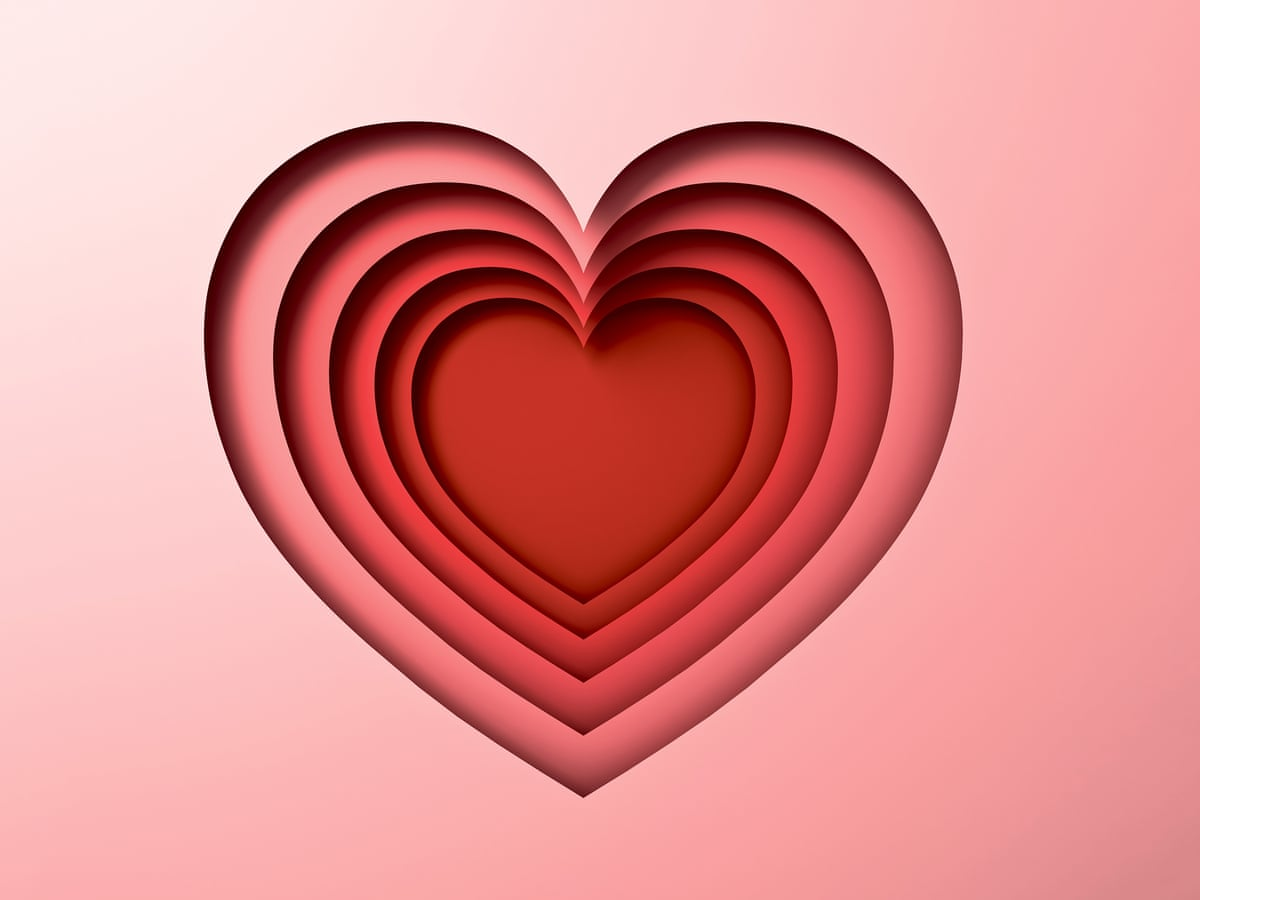
<file: index.html>
<!DOCTYPE html>
<html lang="en">
  <head>
    <meta charset="UTF-8" />
    <meta http-equiv="X-UA-Compatible" content="IE=edge" />
    <meta name="viewport" content="width=device-width, initial-scale=1.0" />
    <link rel="stylesheet" href="./styles.css" /> 
    <script src="./app.js"></script>
    <img src="Heart.jpg" alt="Heart Background">
    <title>Document</title>
  </head>
  <body></body>
</html>
</file>
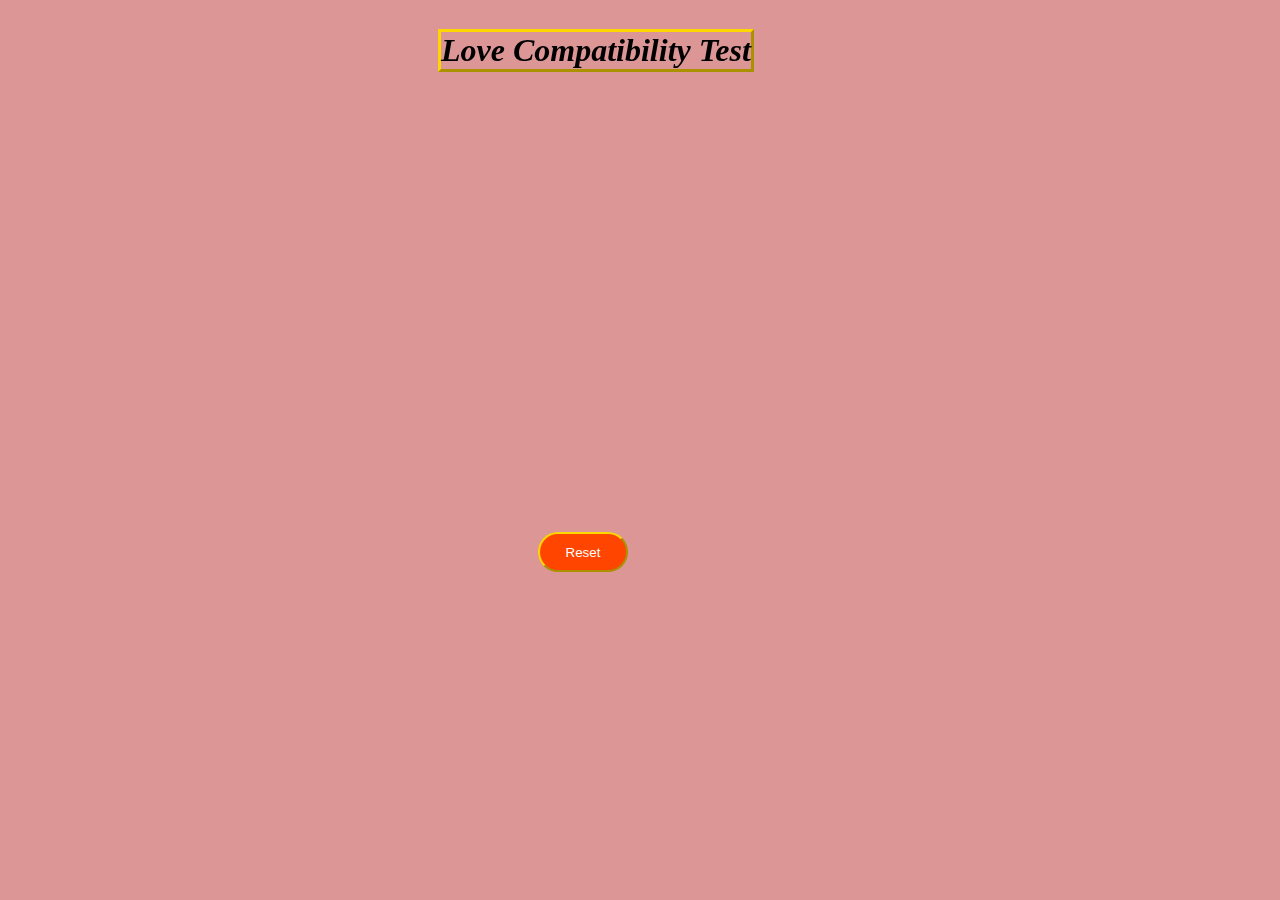
<file: page2.html>
<!DOCTYPE html>
<html lang="en">
  <head>
    <meta charset="UTF-8" />
    <meta http-equiv="X-UA-Compatible" content="IE=edge" />
    <meta name="viewport" content="width=device-width, initial-scale=1.0" />
    <link rel="stylesheet" href="./css/styles.css"/> 
    
    <title>Document</title>
    <h1>Love Compatibility Test</h1>
  </head>
  <body>



    <br>
    
    <br>

<div class="container">
    <br>
    
</div>

</body>
  <br>
  <button onclick="window.location.href = 'index.html';">Reset</button><br>
<br>
<h2 id="Love message"></h2>
<p id="Percentage"></p>


<script src="./js/app.js"></script>
</html>
</file>
<file: styles.css>
body{
    width: min-content 100px;
    width: max-content 100px;
    margin: auto;
    position: fixed;
    left: auto;
    right: auto;
    bottom: auto;
    top: auto;
}
img{
    margin: auto;
    display: block;
    max-height: auto;
    max-width: 100%;
    background-size: auto;

}
</file>
<file: css/styles.css>
/* Contrubtor: Tahira */
body{
    width: min-content 100px fit-content;
    width: max-content 100px fit-content;
    position: fixed fit-content;
    background-position:center fixed ;
    background-size: contain fit-content;
    background-color: rgb(220, 150, 150);
    background-repeat: no-repeat;
    background-attachment: fixed;
    background-image:url(https://github.com/tdurant12/Project1-Love-Compatibilty/blob/main/Themes/Heart.jpg?raw=true);
}

button{
    background-color: orangered;
    text-align: center;
    color: white;
    width: 90px;
    height: 40px;
    margin-left: 530px;
    margin-top: 470px;
    border-radius: 26PX;
    border-color: gold;
  
   

}
.container{
    position: fixed;
    display:grid;
    /* width: 100px; */
    position: fixed;
    top: 50%;
    width:60%;
    text-align: center;
    font-size: 20px;
    margin-left: 200px;
    margin-right: 300px;
    margin-top: -130px;
}
h1{
    text-align: center;
    position: fixed;
    margin-left: 430px;
    color:black;
    font-style: oblique;
    font-family: 'Times New Roman', Times, serif;
    border-style:outset;
    border-color: gold;
}
input{
    border-color: goldenrod;
    width: 200px;
    margin-left: 280px;
    margin-top: 15px;
}
label{
    margin-left: -170px;
    margin-top: 10px;
    margin-bottom: 0px;
}
</file>
